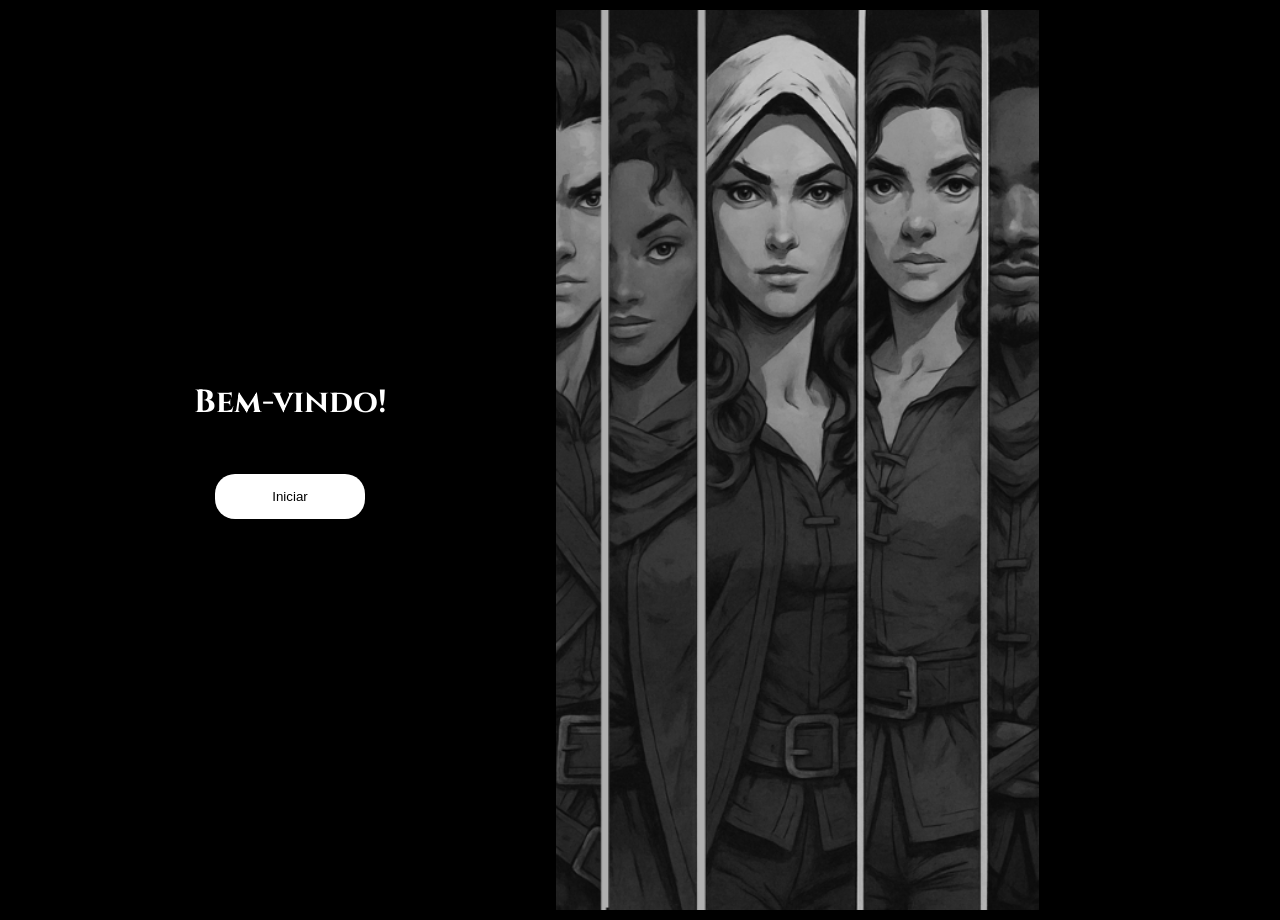
<file: index.html>
<!DOCTYPE html>
<html lang="pt-br">
<head>
    <meta charset="UTF-8">
    <meta name="viewport" content="width=device-width, initial-scale=1.0">
    <title>Desvendando os Segredos da Escola</title>
    
    <link rel="stylesheet" href="style.css">

    <link rel="preconnect" href="https://fonts.googleapis.com">
    <link rel="preconnect" href="https://fonts.gstatic.com" crossorigin>
    <link href="https://fonts.googleapis.com/css2?family=Shadows+Into+Light&display=swap" rel="stylesheet">
    <link href="https://fonts.googleapis.com/css2?family=Cinzel:wght@400..900&display=swap" rel="stylesheet">
    <link href="https://fonts.googleapis.com/css2?family=Open+Sans:ital,wght@0,300..800;1,300..800&display=swap" rel="stylesheet">
</head>

<body>
    <div class="intro">
        <h1>Bem-vindo!</h1> 
        <button id="startBtn">Iniciar</button>
    </div>
    
    <div class="container">
        <div class="background-text">
            No ano de 2020, monstros surgem misteriosamente, ameaçando destruir a humanidade.
            <p>Enquanto os governos ficam perdidos, um grupo de jovens estudantes do <b>Colégio Tiradentes</b> descobre que possui superpoderes capazes de enfrentar essa ameaça.</p>
            <p>Unidos e guiados por professores dedicados, eles enfrentam criaturas fantásticas como dragões e trolls, desvendando o mistério por trás da invasão.</p> 
            <p>Em meio a desafios perigosos, eles aprendem que a verdadeira força está na coragem, na amizade e na união — <b>e que o destino do mundo depende deles.</b></p>
        </div>
        <div class="item1"></div>
    </div>
    
<script src="script.js"></script>

</body>
</html>
</file>
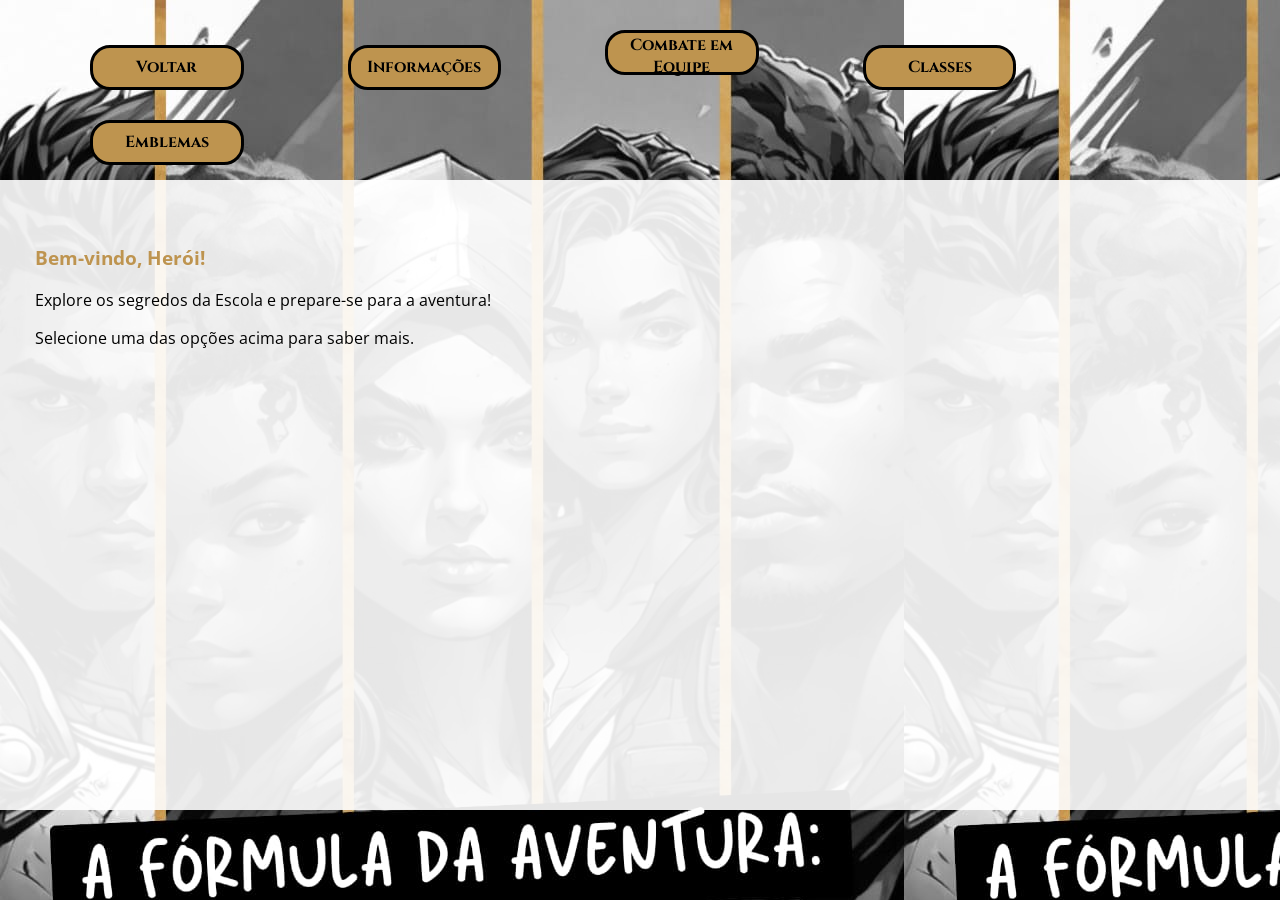
<file: jogo.html>
<!DOCTYPE html>
<html lang="pt-br">
<head>
    <meta charset="UTF-8">
    <meta name="viewport" content="width=device-width, initial-scale=1.0">
    <title>Desvendando os Segredos da Escola</title>
    
    <link rel="stylesheet" href="style-jogo.css">
    
    <link rel="preconnect" href="https://fonts.googleapis.com">
    <link rel="preconnect" href="https://fonts.gstatic.com" crossorigin>
    <link href="https://fonts.googleapis.com/css2?family=Shadows+Into+Light&display=swap" rel="stylesheet">
    <link href="https://fonts.googleapis.com/css2?family=Cinzel:wght@400..900&display=swap" rel="stylesheet">
    <link href="https://fonts.googleapis.com/css2?family=Open+Sans:ital,wght@0,300..800;1,300..800&display=swap" rel="stylesheet">
</head>

<body>
    <div class="menu-bar">
        <button id="backBtn">Voltar</button>    
        <button id="infoBtn">Informações</button>
        <button id="rulesBtn">Combate em Equipe</button>
        <button id="classesBtn">Classes</button>
        <button id="emblemsBtn">Emblemas</button>
    </div>
    
    <div class="quadrado-transparente">
        <div id="content" class="content-columns hidden"></div>
    </div>
    
  <script src="script-jogo.js"></script>

</body>
</html>
</file>
<file: style.css>
/* ==================================== */
/* ESTILOS GERAIS (MOBILE FIRST) */
/* ==================================== */
body {
    background: black; 
    margin: 0;
    padding: 0;
    min-height: 100vh;
    font-family: "Open Sans", sans-serif;
    
    display: flex;
    flex-direction: column; 
    align-items: center; 
}

/* INTRO (Bem-vindo + Botão Iniciar) */
.intro {
    display: flex;
    flex-direction: column;
    align-items: center;
    text-align: center;
    width: 100%; 
    padding: 0;
}

h1 {
    /* MANTÉM margin-top: 200px APENAS no mobile */
    margin-top: 200px;
    font-family: "Cinzel";
    color: rgb(255, 255, 255);
}

.intro button {
    background-color: white;
    border-radius: 20px;
    border: none;    
    width: 150px; 
    height: 5vh;
    cursor: pointer;
    margin: 25px auto 0 auto; 
}

.intro button:hover {
    background-color: rgb(241, 205, 74);
    font-size: 90%; 
}

/* ==================================== */
/* CONTAINER PRINCIPAL (Texto + Imagem) */
/* ==================================== */
.container {
    display: flex;
    flex-direction: column; 
    width: 90%; 
    max-width: 680px; 
    height: auto; 
    overflow: hidden; 
    position: relative; 
    background: black;
    padding: 10px;
    margin: 20px 0;
}

.background-text {
    position: relative; 
    color: white;
    font-size: 1em; 
    padding: 20px 10px; 
    margin-top: 0;
    width: 100%;
    text-shadow: 2px 2px 4px rgba(0,0,0,0.7);
    
    text-align: justify;
    line-height: 1.6; 
    
    cursor: pointer;
    font-family: "Cinzel";
    z-index: 1; 
    max-height: none; 
    overflow-y: hidden;
}

.item1 {
    display: block;
    position: relative;
    background-image: url("imgs/img-1.png");
    background-size: cover;
    background-position: center;
    width: 100%;
    height: 300px; 
    filter: grayscale(100%);
    transition: transform 1.3s ease, filter 0.5s ease;
    cursor: pointer;
    z-index: 2; 
}

.item1:hover {
    filter: grayscale(0%);
}

/* ==================================== */
/* MEDIA QUERY: LAYOUT DESKTOP (> 768px) */
/* ==================================== */
@media (min-width: 768px) {
    body {
        flex-direction: row; 
        justify-content: center;
        align-items: stretch;
        
        /* CRUCIAL: Fixa a altura em 100% da tela e esconde o overflow */
        height: 100vh; 
        overflow: hidden; 
        margin: 0;
        padding: 0;
    }

    .intro {
        flex-basis: 40%; 
        
        /* Usa o Flexbox para centralizar verticalmente */
        display: flex;
        flex-direction: column;
        justify-content: center; 
        align-items: center;
        padding: 0;
    }

    h1 {
        /* CORREÇÃO: Remove a margem superior que causava o overflow */
        margin-top: 0; 
        margin-bottom: 25px; 
    }
    
    .container {
        flex-direction: row;
        flex-basis: 60%; 
        width: 680px; 
        height: 100vh; 
        margin: 0;
        overflow: hidden; 
        position: relative; 
    }

    .background-text {
        position: absolute; 
        top: 0; 
        left: 0; 
        width: 71%; 
        
        /* Altura total e rolagem interna */
        height: 100%; 
        overflow-y: auto; 
        
        display: flex;
        flex-direction: column;
        align-items: center; 
        justify-content: center; 
        text-align: center;
        line-height: 1.5; 
        font-size: 1.3em;
        margin-top: 0; 
        padding: 50px 20px; 
        box-sizing: border-box; 
        
        z-index: 1; 
        background-color: rgba(0, 0, 0, 0.8); 
    }

    .background-text p {
        width: 100%;
        margin: 10px 0;
    }

    .item1 {
        width: 71%;
        height: 100vh;
        z-index: 2; 
    }
    
    .item1.active {
        transform: translateX(-500px); 
    }
}
</file>
<file: style-jogo.css>
body {
  background-image: url('/imgs/capa.jpeg');
  margin: 0;
  padding: 0;
  font-family: "Open Sans", sans-serif;
}

.quadrado-transparente {
  width: 1250px;
  height: 580px;
  background-color: rgba(255, 255, 255, 0.9);
  border: none;
  border-radius: 10px;
  padding: 25px;
  position: fixed; /* Mantém fixo no centro da tela */
  top: 55%;
  left: 50%;
  transform: translate(-50%, -50%); /* Centraliza com base no próprio tamanho */
  display: flex; /* Para alinhar o conteúdo internamente */
  flex-direction: column; /* Para que o conteúdo fique empilhado verticalmente */
  justify-content: center;
  align-items: center;
  
}

button{
  background-color: #be944f;
  border-radius: 20px;
  border: 3px solid black;
  width: 12vw;
  height: 5vh;
  margin: 30px 10px 0 90px;
  cursor: pointer;
  position: relative;
  z-index: 2;
  font-size: 1.0em;
  font-family: "Cinzel";
  font-weight: bold;
  
  
}

button:hover {
    background-color: rgb(241, 205, 74);
    transform: skewX(-12deg);
}

#content {
  margin-top: 20px;
  opacity: 0;
  transform: translateY(20px);
  transition: opacity 0.5s ease, transform 0.5s ease;
  width: 100%; /* Ensure content takes full width of parent */
  height: 100%; /* Ensure content takes full height of parent */
  overflow-y: auto; /* Enable scrolling if content overflows */
  z-index: 2;
  display: grid; /* Use grid for column layout */
  grid-template-columns: repeat(2, 1fr); /* Two columns, equal width */
  gap: 20px; /* Space between columns */
  padding: 10px; /* Add some padding inside the content area */
  box-sizing: border-box; /* Include padding in the element's total width and height */
}

#content.visible {
  opacity: 1;
  transform: translateY(0);
}

.hidden {
  display: none;
}

/* Style for column content */
.column-item {
    padding: 10px;
    background-color: rgba(255, 255, 255, 0.05); /* Slightly visible background for each column item */
    border-radius: 8px;
    height: fit-content; /* Adjust height based on content */
}

.column-item h3 {
    margin-top: 0;
    color: #be944f; /* Heading color */
}

.column-item ul {
    list-style: none; /* Remove default list bullets */
    padding: 0;
}

.column-item ul li {
    margin-bottom: 5px;
}

/* ==================================== */
/* MEDIA QUERY: LAYOUT DESKTOP (> 768px) */
/* ==================================== */
@media (min-width: 992px) {
    /* Estilos do body ajustados para o layout fixo/centralizado */
    body {
        /* Se você usar position: fixed no quadrado, você pode querer centralizar o fundo aqui */
        min-height: 100vh;
        /* IMPORTANTE: Desativa rolagem se você quiser que o quadrado fique fixo */
        /* overflow: hidden; */ 
    }
    
    .quadrado-transparente {
        width: 1250px;
        height: 580px;
        background-color: rgba(255, 255, 255, 0.9);
        border: none;
        border-radius: 10px;
        padding: 25px;
        position: fixed; /* Mantém fixo no centro da tela */
        top: 55%;
        left: 50%;
        transform: translate(-50%, -50%); /* Centraliza com base no próprio tamanho */
        display: flex; /* Para alinhar o conteúdo internamente */
        flex-direction: column; /* Para que o conteúdo fique empilhado verticalmente */
        justify-content: center;
        align-items: center;
        margin-top: 0; /* Remove margem do mobile */
        margin-bottom: 0;
    }

    button{
        background-color: #be944f;
        border-radius: 20px;
        border: 3px solid black;
        width: 12vw;
        height: 5vh;
        margin: 30px 10px 0 90px;
        cursor: pointer;
        position: relative;
        z-index: 2;
        font-size: 1.0em;
        font-family: "Cinzel";
        font-weight: bold;
    }

    /* O hover já estava fora, mas o mantemos aqui para clareza */
    button:hover {
        background-color: rgb(241, 205, 74);
        transform: skewX(-12deg);
    }

    #content {
        /* Apenas a parte do grid é essencial mudar do mobile para o desktop */
        grid-template-columns: repeat(2, 1fr); /* Volta para duas colunas no desktop */
    }
}
</file>
